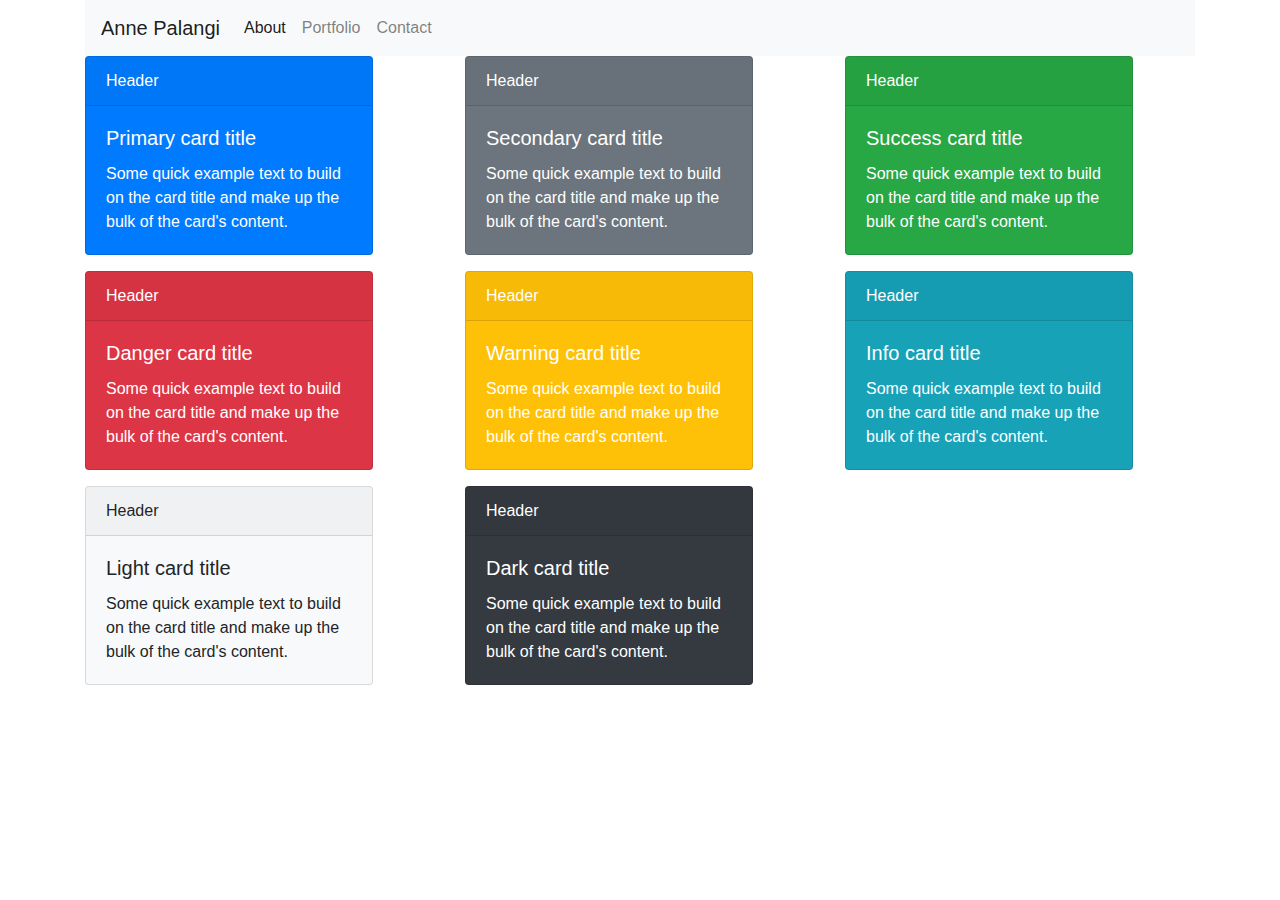
<file: portfolio.html>
<html>
<head>
    <link rel="stylesheet" href="https://stackpath.bootstrapcdn.com/bootstrap/4.3.1/css/bootstrap.min.css" integrity="sha384-ggOyR0iXCbMQv3Xipma34MD+dH/1fQ784/j6cY/iJTQUOhcWr7x9JvoRxT2MZw1T" crossorigin="anonymous">
    <body>
        </head>
<div class="container">
        <nav class="navbar navbar-expand-lg navbar-light bg-light">
            <a class="navbar-brand" href="#">Anne Palangi</a>
            <button class="navbar-toggler" type="button" data-toggle="collapse" data-target="#navbarText" aria-controls="navbarText" aria-expanded="false" aria-label="Toggle navigation">
              <span class="navbar-toggler-icon"></span>
            </button>
            <div class="collapse navbar-collapse" id="navbarText">
              <ul class="navbar-nav mr-auto">
                <li class="nav-item active">
                  <a class="nav-link" href="index.html">About<span class="sr-only">(current)</span></a>
                </li>
                <li class="nav-item">
                  <a class="nav-link" href="portfolio.html">Portfolio</a>
                </li>
                <li class="nav-item">
                  <a class="nav-link" href="contact.">Contact</a>
                </li>
              </ul>
              
            </div>
          </nav>
          <div class="row">
              <div class="col-md-4">
          <div class="card text-white bg-primary mb-3" style="max-width: 18rem;">
                <div class="card-header">Header</div>
                <div class="card-body">
                  <h5 class="card-title">Primary card title</h5>
                  <p class="card-text">Some quick example text to build on the card title and make up the bulk of the card's content.</p>
                </div>
              </div>
            </div>
            <div class="col-md-4">
              <div class="card text-white bg-secondary mb-3" style="max-width: 18rem;">
                <div class="card-header">Header</div>
                <div class="card-body">
                  <h5 class="card-title">Secondary card title</h5>
                  <p class="card-text">Some quick example text to build on the card title and make up the bulk of the card's content.</p>
                </div>
              </div>
            </div>
              <div class="col-md-4">
              <div class="card text-white bg-success mb-3" style="max-width: 18rem;">
                <div class="card-header">Header</div>
                <div class="card-body">
                  <h5 class="card-title">Success card title</h5>
                  <p class="card-text">Some quick example text to build on the card title and make up the bulk of the card's content.</p>
                </div>
              </div>
            </div>
        </div>

        <div class="row">
                <div class="col-md-4">
              <div class="card text-white bg-danger mb-3" style="max-width: 18rem;">
                <div class="card-header">Header</div>
                <div class="card-body">
                  <h5 class="card-title">Danger card title</h5>
                  <p class="card-text">Some quick example text to build on the card title and make up the bulk of the card's content.</p>
                </div>
              </div>
              </div>
              <div class="col-md-4">
              <div class="card text-white bg-warning mb-3" style="max-width: 18rem;">
                <div class="card-header">Header</div>
                <div class="card-body">
                  <h5 class="card-title">Warning card title</h5>
                  <p class="card-text">Some quick example text to build on the card title and make up the bulk of the card's content.</p>
                </div>
              </div>
              </div>
              <div class="col-md-4">
              <div class="card text-white bg-info mb-3" style="max-width: 18rem;">
                <div class="card-header">Header</div>
                <div class="card-body">
                  <h5 class="card-title">Info card title</h5>
                  <p class="card-text">Some quick example text to build on the card title and make up the bulk of the card's content.</p>
                </div>
              </div>
            </div>
        </div>
        <div class="row">
                <div class="col-md-4">
              <div class="card bg-light mb-3" style="max-width: 18rem;">
                <div class="card-header">Header</div>
                <div class="card-body">
                  <h5 class="card-title">Light card title</h5>
                  <p class="card-text">Some quick example text to build on the card title and make up the bulk of the card's content.</p>
                </div>
              </div>
                </div>
                <div class="col-md-4">
              <div class="card text-white bg-dark mb-3" style="max-width: 18rem;">
                <div class="card-header">Header</div>
                <div class="card-body">
                  <h5 class="card-title">Dark card title</h5>
                  <p class="card-text">Some quick example text to build on the card title and make up the bulk of the card's content.</p>
                </div>
              </div>
            </div>
        </div>
    </div>
    </body>


</html>
</file>
